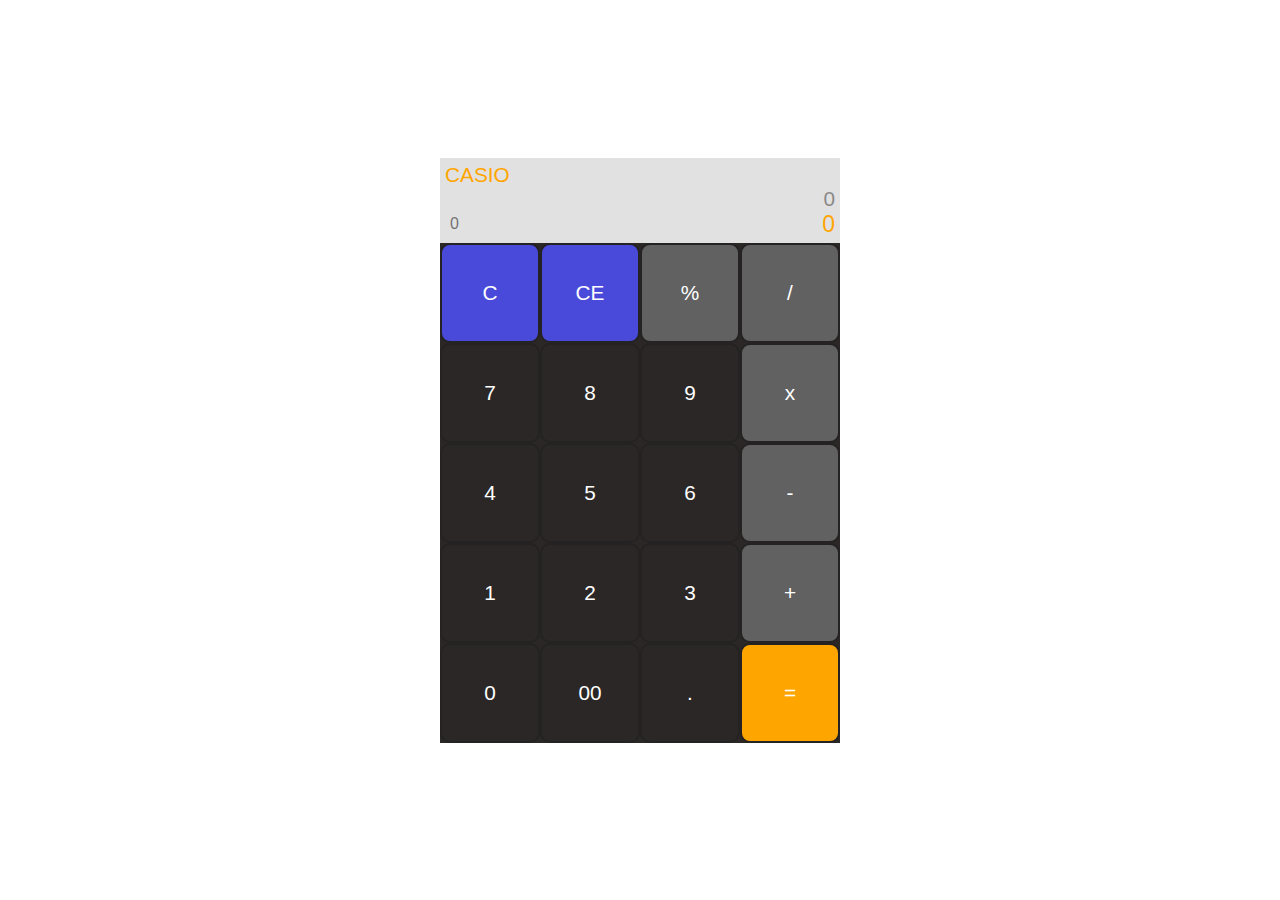
<file: calculator/index.html>
<!DOCTYPE html>
<html lang="en">
<head>
    <meta charset="UTF-8">
    <meta name="viewport" content="width=device-width, initial-scale=1.0">
    <link rel="stylesheet" href="style1.css">
    <title>Document</title>
</head>
<body>
    <div class="calculator">
        <div class="output">
            <p>CASIO</p>
            <div class="display-1">0</div>
            <div class="display-2">0</div>
            <div class="display-3">0</div>
        </div>
        <div class="input">
            <div class="button c">C</div>
            <div class="button ce">CE</div>
            <div class="button symbol">%</div>
            <div class="button symbol">/</div>

            <div class="button number">7</div>
            <div class="button number">8</div>
            <div class="button number">9</div>
            <div class="button symbol">x</div>

            <div class="button number">4</div>
            <div class="button number">5</div>
            <div class="button number">6</div>
            <div class="button symbol">-</div>

            <div class="button number">1</div>
            <div class="button number">2</div>
            <div class="button number">3</div>
            <div class="button symbol">+</div>

            <div class="button number zero">0</div>
            <div class="button number zero">00</div>
            <div class="button number dot">.</div>
            <div class="button equal">=</div>
        </div>
    </div>
    <!-- <script src="script1.js"></script> -->
    <script src="script.js"></script>
</body>
</html>
</file>
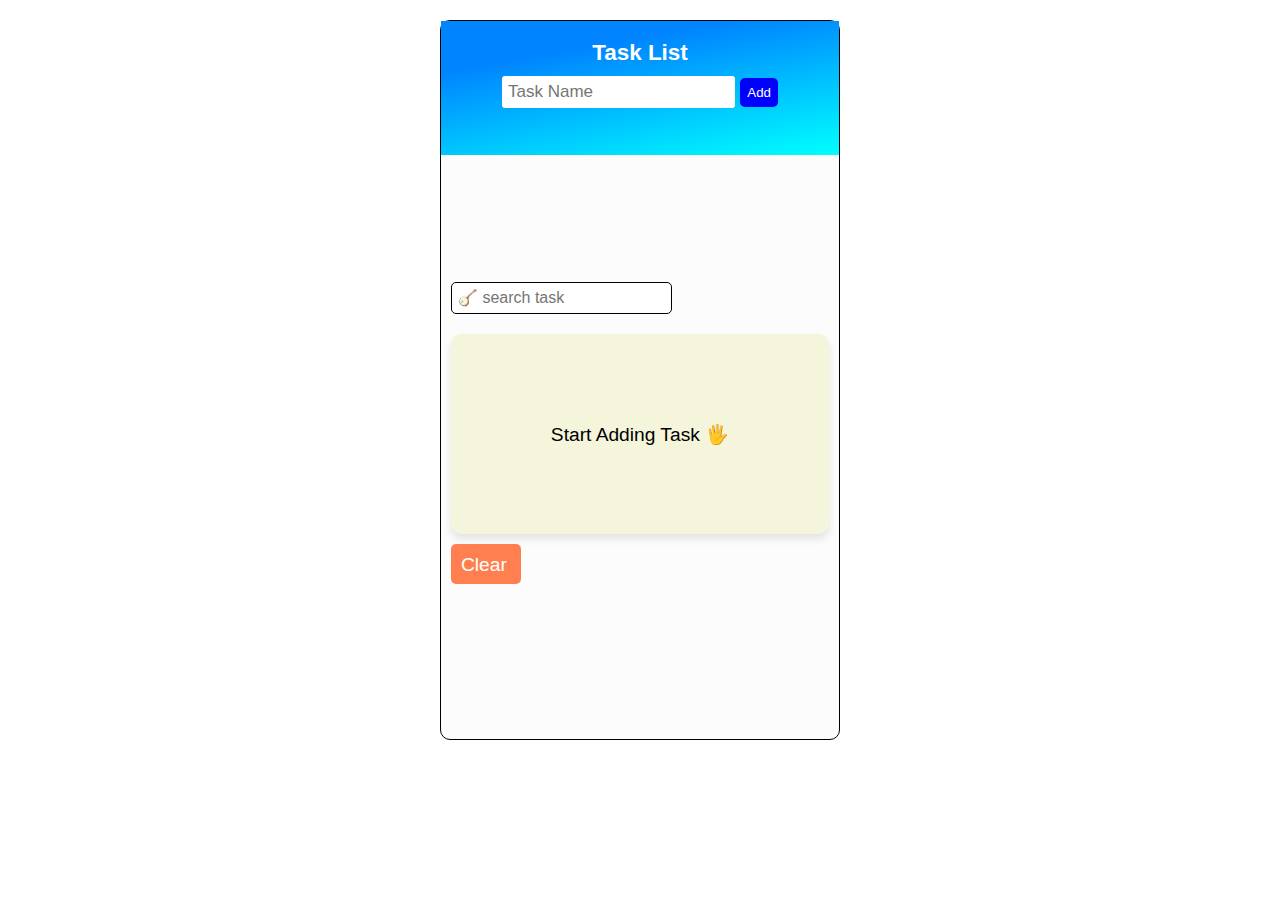
<file: Todo App/index.html>
<!DOCTYPE html>
<html lang="en">
<head>
    <meta charset="UTF-8">
    <meta name="viewport" content="width=device-width, initial-scale=1.0">
    <link rel="stylesheet" href="style.css">
    <title>Todo App</title>
</head>
<body>
    <div class="container">
        <div class="input-ui">
            <h3>Task List</h3>
            <form class="form">
                <input type="text" name="" class="input-text" placeholder="Task Name">
                <input type="submit" value="Add" class="input-submit">
            </form>
        </div>
        


            <div class="output-ui">
                <label class="filter"></label>
                <input type="text" placeholder="🪕 search task " class="search" >
                

                <ul class="task">
                    <!-- <li>
                        task
                        <div class="icon">
                            <a href="" class="remove">❌</a>
                            <a href="" class="done">✔</a>
                        </div>
                    </li> -->
                    
                </ul>
                <div class="msg">
                    Start Adding Task 🖐
                    </div>
                
                <div class="clear">Clear</div>
                

            </div>
    </div>
        <script src="app.js"></script>
</body>
</html>
</file>
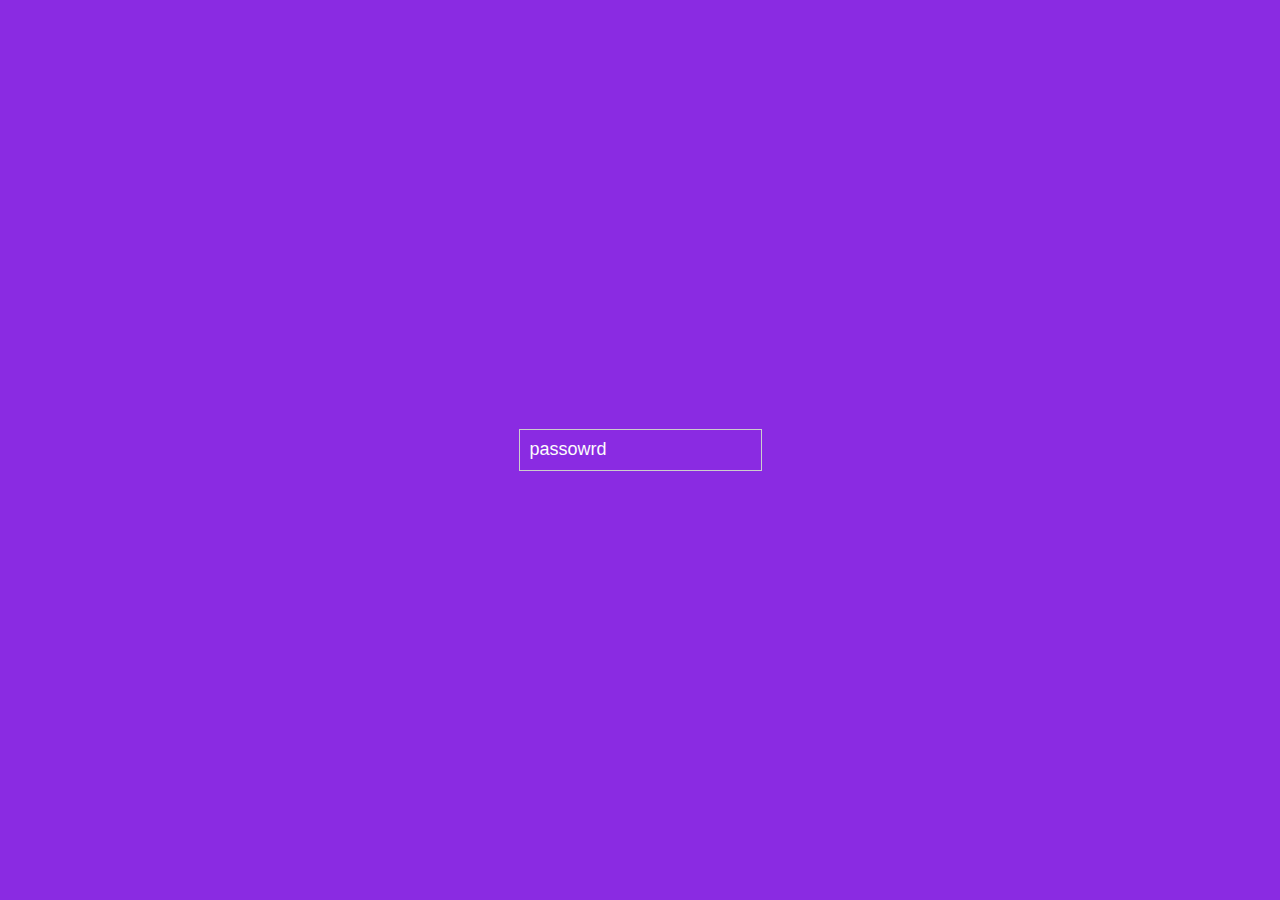
<file: checkStrongPassword/checkStrongPassword.html>
<!DOCTYPE html>
<html lang="en">
<head>
    <meta charset="UTF-8">
    <meta name="viewport" content="width=device-width, initial-scale=1.0">
    <title>Document</title>
    <link rel="stylesheet" href="checkStrongPassword.css">
</head>
<body>
    <div class="container">
        <div class="input">
        <input type="password" name="" id="" placeholder="passowrd" class="password">
        <p class="msg">password is <span class="str"></span></p>
        </div>
    </div>
    <script src="checkStrongPassword.js"></script>
</body>
</html>
</file>
<file: calculator/style1.css>
:root {
    --dark-gray: rgba(43,39,39);
    --light-gray: rgb(97, 97, 97);
    --light-blue: rgb(74, 74, 218);
    --orange: orange;
}
* {
    padding: 0;
    margin: 0;
    box-sizing: border-box;
}

body {
    height: 100vh;
    width: 100%;
    font-family: sans-serif;
    font-size: 1.3rem;
    display: flex;
    justify-content: center;
    align-items: center;
}
.calculator {
    background-color: var(--dark-gray);
    max-width: 400px;
    width: 88%;
    box-shadow: 10px 12px 10px  rgba(5px, 0, 14, 0.4);
    
    
}
.output{
    /* border-radius: 5px; */
    background-color: #e2e1e1;
    text-align: right;
    padding: 5px;
    position: relative;
    cursor: not-allowed;
}
.output p {
    text-align: left;
    color: var(--orange);
}
.display-1 {
    opacity: 0.4;
}
.display-2 {
    color:var(--orange) ;
    font-size: 23px;

}
.display-3 {
    position: absolute;
    left:10px;
    bottom: 0;
    opacity: 0.5;
    font-size: 16px;
    margin-bottom: 10px;
}

.input{
    color: #fff;
    display: grid;
    grid-template-columns: repeat(4, 1fr);
    /* grid-template-rows: repeat(5, 1fr); */
   

    
    
}
.button {
    border: 2px solid rgb(36, 34, 34);
    background-color: var(--dark-gray);
    border-radius: 10px;
    width: 100px;
    height: 100px;
    display: flex;
    justify-content: center;
    align-items: center;
    cursor: pointer;
}
.number:hover{
        background-color: rgb(80, 78, 77);
        transition: 0.2s all ease-in-out;

}

.symbol {
    background-color: var(--light-gray);
}
.symbol:hover{
    background-color: rgb(49, 49, 49);
    transition: 0.2s all ease-in-out;
}
.c, .ce {
    background-color: var(--light-blue);
}
.c:hover, .ce:hover{
    background-color: rgb(77, 77, 167);
    transition: 0.2s all ease-in-out;
}

.zero {
    /* grid-column: 1/3; */
}
.equal {
    background-color: var(--orange);
}

.equal:hover{
    background-color: rgb(196, 140, 38);
    transition: 0.2s all ease-in-out;
}
</file>
<file: Todo App/style.css>
*{
    padding: 0;
    margin: 0;
    box-sizing: border-box;
}
body{
    font-family: sans-serif;
    font-size: 1.2rem;
    height: 100%;
    width: 100vw;
}
.container {
    height: 80vh;
    display: grid;
    grid-template-columns: 1fr;
    background-color: #fcfcfc;
    border: 0.2px solid;
    min-height: 400px;
    max-width: 400px;
    margin: 20px auto;
    border-radius: 10px;
    box-shadow: 12px, 14px 11px -1px rgba(0, 0, 0, 0.3);
}
.input-ui {
    /* background-color: aqua; */
    background-image: linear-gradient(350deg, aqua 0%, rgb(0, 132, 255) 75% );
    max-height: 7em;
    width: 100%;
    text-align: center;
    padding: 1.2rem;

}
h3 {
    color: #fff;
    padding-bottom: 10px;
}
.input-ui input[type=text]{
    padding: 6px;
    font-size: 17px;
    border-radius: 3px;
    border: none;
}

input:focus{
    outline: none;
}
input[type= submit]{
    padding: 7px;
    border-radius: 5px;
    border: none;
    cursor: pointer;
    color: white;
    background-color: blue;
    transition: all 0.4s ease-in-out;
    
}

input[type= submit]:hover{
    background-color: blueviolet;
    
    


}
.output-ui{
    padding: 10px;
    overflow-y: scroll;

}

.search {
    padding: 6px;
    border-radius: 5px;
    border: 0.5px solid;
    font-size: 16px;
    margin-bottom: 20px;
    margin-right: 12px;
}
/* .filter {
    cursor: pointer;
    background-color: aquamarine;
   
} */
.output-ui ul {
    list-style: none;
}
.output-ui ul li{
    display: flex;
    justify-content: space-between;
    border-bottom: 0.1px solid;
    margin-bottom: 10px;

}
.output-ui ul li a {
    text-decoration: none;
    cursor: pointer;
    padding-left: 8px;
}
.clear {
    background-color: coral;
    width: 70px;
    height: 40px;
    padding: 10px;
    border-radius: 5px;
    color: #fff;
    cursor: pointer;
    transition: all 0.3s ease-in-out;

}
.clear:hover {
    background-color: chocolate;

}

.msg {
    
    background-color: beige;
    height: 200px;
    display: flex;
    justify-content: center;
    align-items: center;
    margin-bottom: 10px;
    border-radius: 10px;
    box-shadow: 0 5px 8px rgba(0, 0, 0, 0.1);

}
</file>
<file: checkStrongPassword/checkStrongPassword.css>
*{
    margin: 0;
    padding: 0;
    box-sizing: border-box;
}
.container {
    background-color: blueviolet;
    height: 100vh;
    width: 100%;
    display: flex;
    align-items: center;
    justify-content: center;

}

.input{
    position: absolute;
}
.input input {
    background-color: transparent;
    border: 1px solid #ccc;
    padding: 10px;
    width: 100%;
    outline: none;
    font-size: 17px;


}
::placeholder{
    color: #fcfcfc;
    font-size: large;
}
.msg {
    margin-top: 10px;
    color: #fcfcfc;
    font-size: 20px;
    display: none;
}
</file>
